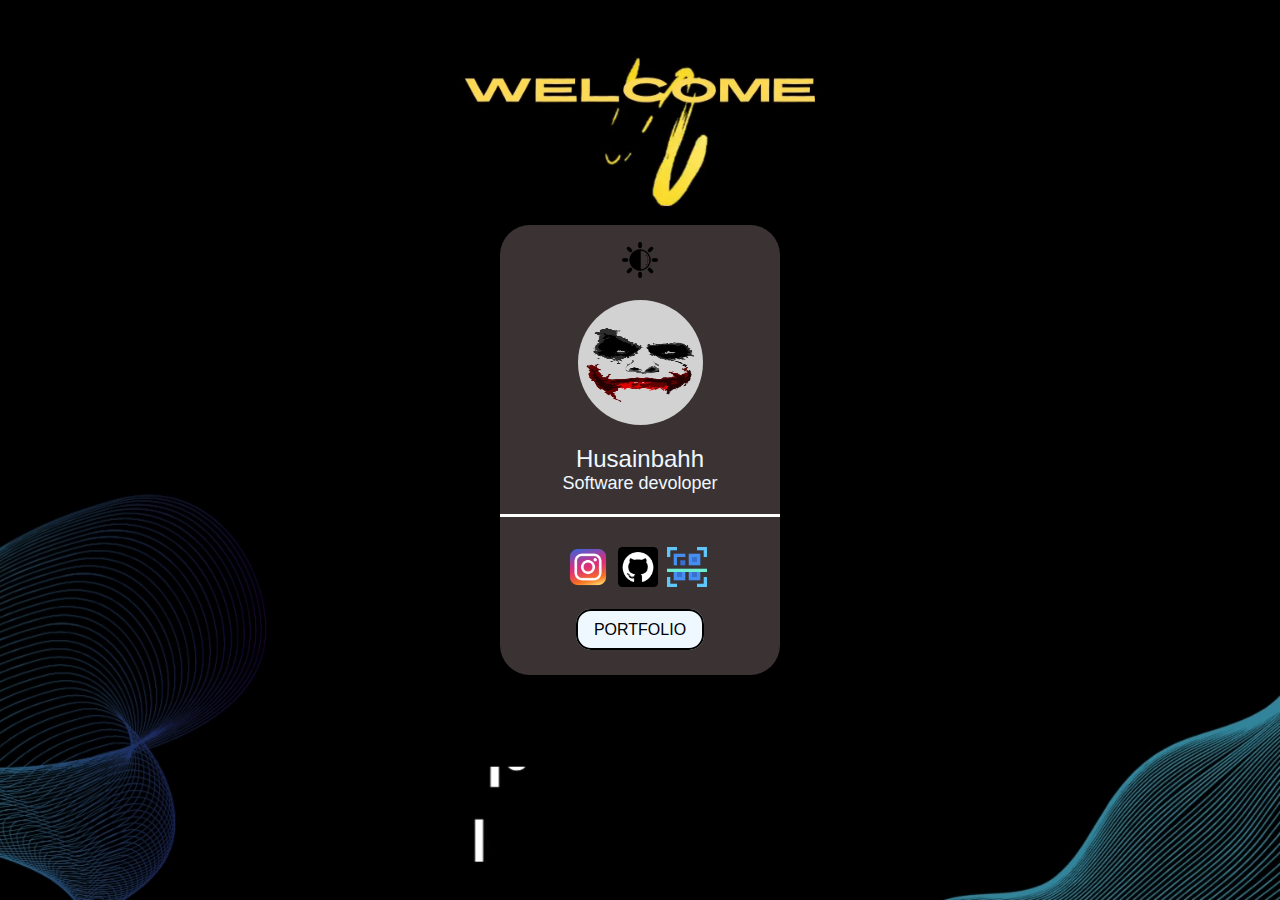
<file: index.html>
<!DOCTYPE html>
<html lang="en">
<head>
    <meta charset="UTF-8">
    <meta name="viewport" content="width=device-width, initial-scale=1.0">
    <title>Husainbahh</title>
    <link rel="icon" href="media/images/favicon.ico">
    <link rel="stylesheet" href="css/style.css">
</head>
<body>
    <div class="main">
        <video muted autoplay id="background-video">
            <source src="media/video/itcamp_dark.mp4">
        </video>
        <div class="card">
            <img src="media/images/mode-btn.png" alt="mode button" id="modeImg" onclick="changeMode()">
            <img src="media/images/joker.jpg" alt="my image" id="myIMG">
            <div class="userinfo">
                <p style="font-size: 24px;">Husainbahh</p>
                <p style="font-size: 18px;">Software devoloper</p>
            </div>

            <div class="logo">
                <div class="logoicon">
                    <a href="#">
                        <img src="media/images/instagram-logo.png" alt="instagram-logo">
                    </a>
                </div>
                <div class="logoicon">
                    <a href="https://github.com/husainbahh">
                        <img src="media/images/github-logo.png" alt="github-logo">
                    </a>
                </div>
                <div class="logoicon">
                    <a href="qrcode.html">
                        <img src="media/images/qrcode-logo.png" alt="qrcode-logo">
                    </a>
                </div>
            </div>
            <div class="btnportfolio">
                <a href="#" id="btn">PORTFOLIO</a>
            </div>
        </div>
    </div>
    
</body>
<script src="js/mode.js"></script>
</html>
</file>
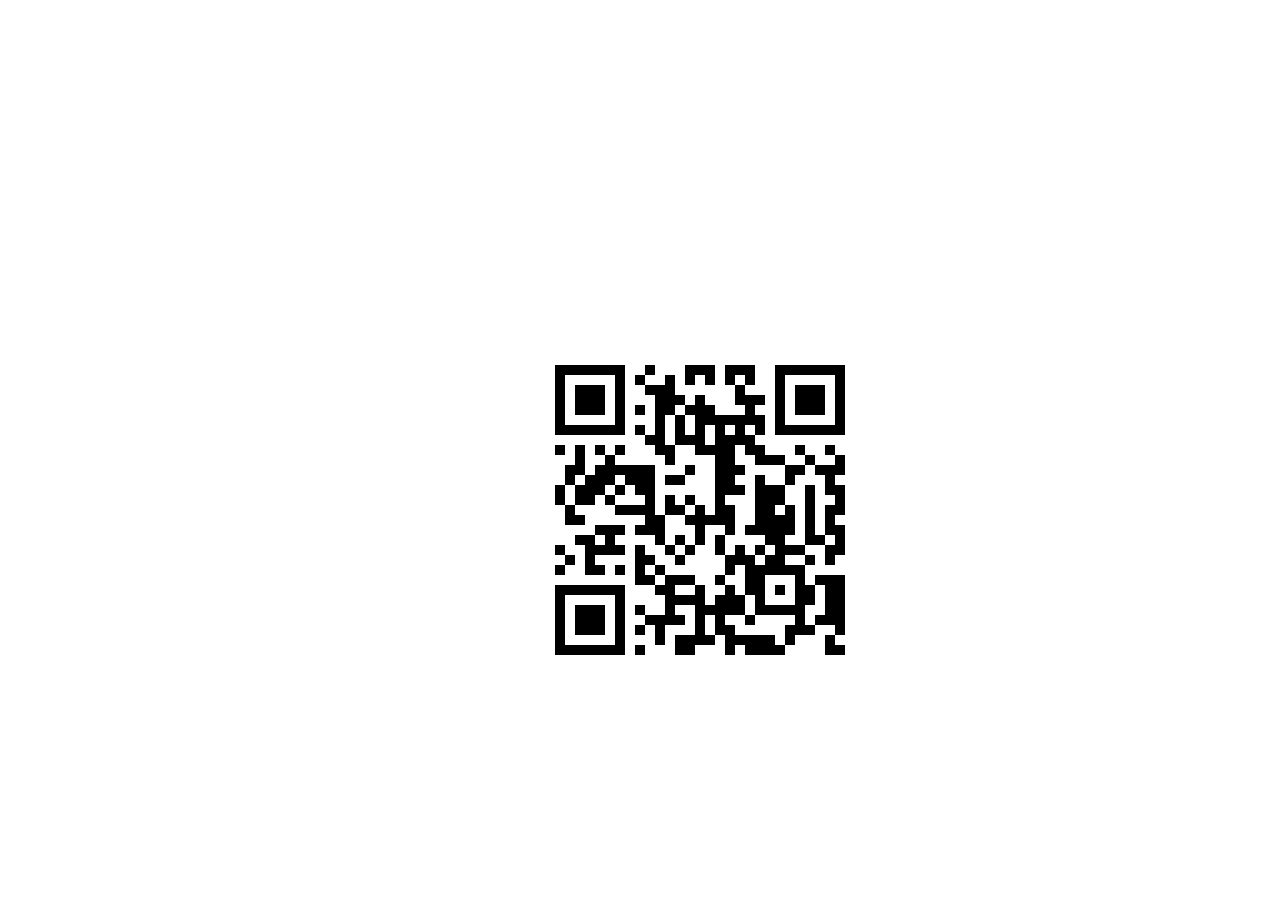
<file: qrcode.html>
<!DOCTYPE html>
<html lang="en">
<head>
    <meta charset="UTF-8">
    <meta name="viewport" content="width=device-width, initial-scale=1.0">
    <title>Huseinov Bahtiyar</title>
    <link rel="icon" href="media/images/favicon.ico">
    <link rel="stylesheet" href="css/style.css">
</head>
<body>
    <div class="qr-conteiner">
        <div class="qr">
            <img src="media/images/qrcode.png" alt="qrcode">
        </div>
    </div>
</body>
</html>
</file>
<file: css/style.css>
*{
    box-sizing: border-box;
    margin: 0;
    padding: 0;

}
body{
    font-family: Arial, Helvetica, sans-serif;
}
.main{
    position: relative;
    height: 100vh;
    width: 100%;
}

#background-video{
    position: absolute;
    top: 0;
    left: 0;
    width: 100%;
    height: 100%;
    object-fit: cover;
    z-index: -1;
}
.card{
    position: absolute;
    top: 0;
    left: 0;
    right: 0;
    bottom: 0;
    width: 280px;
    height: 450px;
    margin: auto;
    background-color: rgb(59, 51, 51);
    border-radius: 30px;
}
#modeImg {
    display: block;
    width: 40px;
    margin: 15px auto auto;
    cursor: pointer;
}
#myIMG{
    width: 125px;
    height: 125px;
    display: block;
    margin: 20px auto;
    border-radius: 50%;
}
.userinfo{
    text-align: center;
    color: aliceblue;
}
.logo{
    margin-top: 20px;
    border-top: 3px solid white;
    padding: 30px;
    text-align: center;
}
.logoicon{
    display: inline-block;
    margin-right: 5px;
}
.logoicon img{
    width: 40px;
}
.btnportfolio{
    text-align: center;
}
#btn{
    color: black;
    text-decoration: none;
    background-color: aliceblue;
    padding: 10px 16px;
    border-radius: 15px;
    border: solid 2px;
    animation: borderColorChange 2s linear infinite;
}
@keyframes borderColorChange {
    25% {
        border-top-color: cyan;
        border-right-color: yellow;
        border-bottom-color: green;
        border-left-color: lightseagreen;
        color: black;
    }
    50% {
        border-top-color: lightseagreen;
        border-right-color: cyan;
        border-bottom-color: yellow;
        border-left-color: green;
        color: white;
    }
    75% {
        border-top-color: green;
        border-right-color: lightseagreen;
        border-bottom-color: cyan;
        border-left-color: yellow;
        color: black;
    }
    100% {
        border-top-color: yellow;
        border-right-color: green;
        border-bottom-color: lightseagreen;
        border-left-color: cyan;
        color: white;
    }
}
.qr-container {
    position: relative;
    height: 100vh;
    width: 100%;
}

.qr-img {
    position: absolute;
    margin: auto;
    top: 0;
    left: 0;
    bottom: 0;
    right: 0;
    width: 250px;
    height: 250px;
}
.qr-img img {
    width: 250px;
}

.qr-container{
    position: relative;
    height: 100vh;
}
.qr{
    position: absolute;
    top: 0;
    right: 0;
    bottom: 0;
    left: 0;
    width: 250px;
    height: 250px;
    margin: auto;
}
</file>
